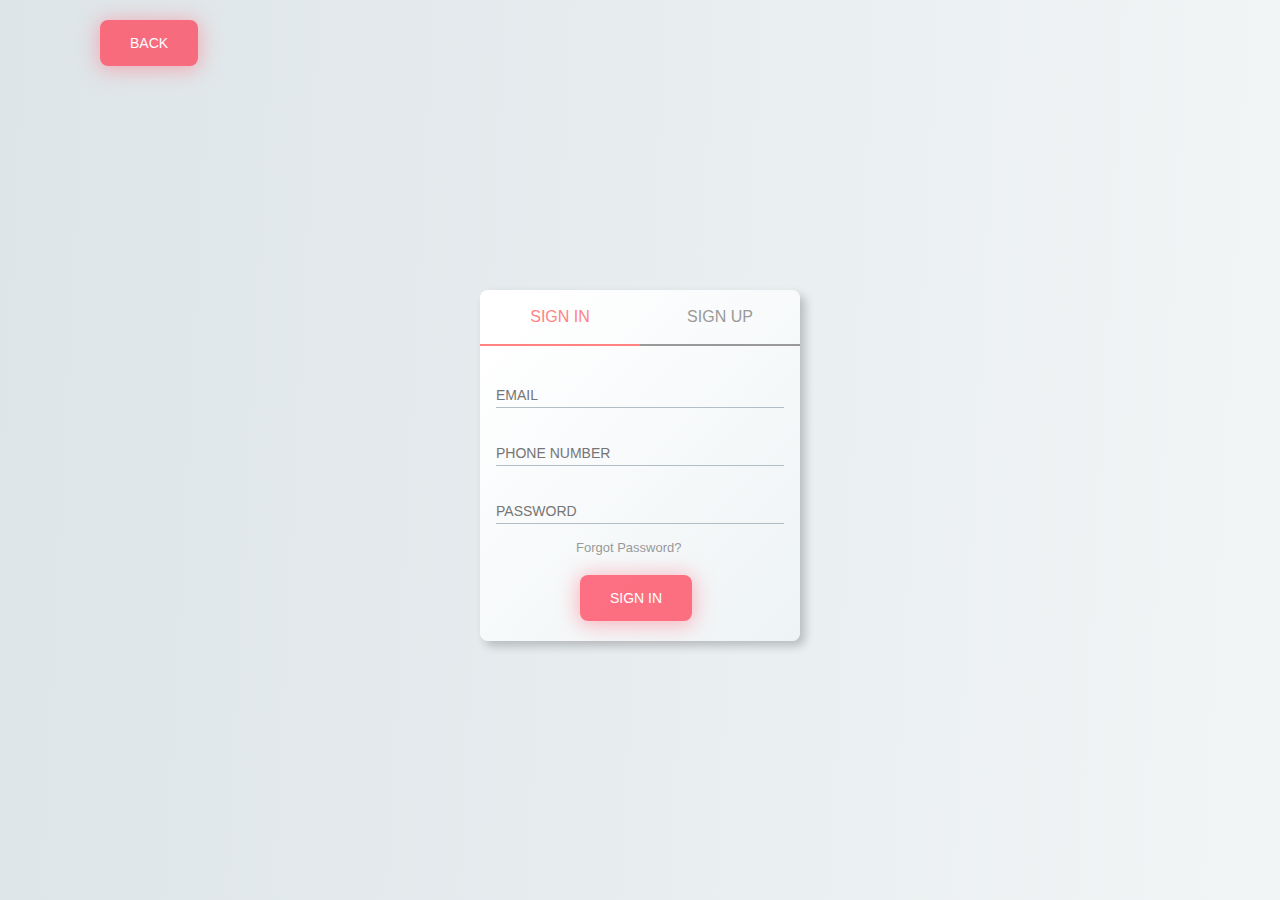
<file: signup.html>
<!DOCTYPE html>
<html lang="en">
<head>
    <meta charset="UTF-8">
    <meta name="viewport" content="width=device-width, initial-scale=1.0">
    <title>Your Title Here</title>
    <link rel="stylesheet" type="text/css" href="./signup.css">
</head>
<body>
    <div class="cont_principal">
        <div class="cont_centrar">
            <div class="cont_login">
                <form action="http://localhost/Company-Landing-Page-Tie/connect.php" method="POST">
                    <div class="cont_tabs_login">
                        <ul class='ul_tabs'>
                            <li class="active"><a href="#" onclick="sign_in()">SIGN IN</a><span class="linea_bajo_nom"></span></li>
                            <li><a href="#up" onclick="sign_up()">SIGN UP</a><span class="linea_bajo_nom"></span></li>
                        </ul>
                    </div>
                    <div class="cont_text_inputs">
                        <input type="text" class="input_form_sign" placeholder="NAME" name="name_us" />
                        <input type="email" class="input_form_sign d_block active_inp" placeholder="EMAIL" name="email_us" />
                        <input type="tel" class="input_form_sign d_block active_inp" placeholder="PHONE NUMBER" name="phone" />
                        <input type="password" class="input_form_sign d_block active_inp" placeholder="PASSWORD" name="pass_us" />
                       <!-- <input type="password" class="input_form_sign" placeholder="CONFIRM PASSWORD" name="conf_pass_us" />-->
                        <a href="#" class="link_forgot_pass d_block">Forgot Password?</a>
                        <div class="terms_and_cons d_none">
                            <p><input type="checkbox" name="terms_and_cons" /> <label for="terms_and_cons">Accept Terms and Conditions.</label></p>
                        </div>
                    </div>
                    <div class="cont_btn">
                        
                        <button class="btn_sign">SIGN IN</button>
                    </div>
                </form>
            </div>
        </div>
    </div>
    <script src="./signup.js"></script>
    <footer>
        <form action="index.html">
            <button class="btn_sign">BACK</button>
        </form>
    </footer>
</body>
</html>
</file>
<file: signup.css>
* {
    margin: 0px auto;
    padding: 0px;
    font-family: 'Open Sans', sans-serif;
  }
  .cont_principal {
    position: absolute;
    width: 100%;
    height: 100%;
  /* Rectangle 3: */
  background-image: linear-gradient(-87deg, #F2F5F6 0%, #DDE5E8 100%);
  }
  
  .cont_centrar {
    position: absolute;
    width: 320px;
    left:50%;
    top:50%;
    margin-left: -160px;
    margin-top: -160px;
  }
  
  .cont_centrar {
    position: relative;
    width: 320px;
    float: left;
    background-image: linear-gradient(-226deg, #FFFFFF 8%, #EEF3F5 100%);
  
    border-radius: 8px;
  transition: all 0.5s;
  }
  
  .cent_active {
      box-shadow: 5px 5px 10px 0px rgba(0,0,0,0.21);
  }
  
  
  .cont_tabs_login {
  position: relative;
    float: left;
    width: 100%;
  }
  
  .ul_tabs > li { 
  position: relative;
    float: left;
    width: 50%;
    list-style: none;
    text-align: center;
  
  }
  
  .ul_tabs > li > a  {  
  text-decoration: none;
  font-family: Helvetica;
  font-size: 16px;
      color: #999;
  line-height: 14px;
  padding: 20px ;
  display: block;
  transition: all 0.5s;
  }
  
    .ul_tabs > .active > a  {  
  color: #FF8383;
  
  }
  
  .linea_bajo_nom {
    position: relative;
    width: 100%;
    float: left;
    background-color: #999;
    height: 2px;
  }
  
  .active .linea_bajo_nom {
    position: relative;
    width: 100%;
    float: left;
  background-color: #FF8383;
  height: 2px;
  }
  
  .cont_text_inputs {
  position: relative;
    float: left;
    width: 100%;
    margin-top: 20px;
  }
  
  .input_form_sign {
    position: relative;
    float: left;
    width: 90%;
    border: none;
    border-bottom: 1px solid #B0BEC5 ;
    background-color: transparent;
    font-size: 14px;
    outline: none;
    transition: all 0.5s;
      height: 0px;
      margin: 0px;
      padding: 0px;  
  opacity: 0;
  display: none;
  }
  
  .active_inp {
    margin: 5% 5% ;  
    padding: 10px 0px;
    opacity: 1;
  height: 5px;
  }
  
  
  
  .input_form_sign:focus {
    border-bottom: 1px solid #FF8383 ;}
  
  .link_forgot_pass {
  position: relative;
    margin-top: 0px;
    margin-left: 30%;
    text-decoration: none;
    color: #999;
    font-size: 13px;
    display: none;
    float: left;
    transition: all 0.5s;
  }
  .cont_btn {
    position: relative;
    float: left;
  }
  
  .btn_sign {
    background: rgba(255,64,88,0.74);
    box-shadow: 0px 2px 20px 2px rgba(255,114,132,0.50);
    border-radius: 8px;
    padding: 15px 30px;
    border: none;
    color: #fff;
    font-size: 14px;
    position: relative;  
    float: left;
    margin-left: 100px;
    margin-top: 20px;
    margin-bottom: 20px;
    cursor: pointer;
  }
  
  .terms_and_cons {
    width: 70%;  
    color: #999;
    font-size: 13px;
    transition: all 0.5s;
  }
  
  .d_none {
    display: none;
  }
  
  .d_block {
    display: block;
  }
  
  .cont_text_inputs > input:nth-child(1){
    transition-delay: 0.2s;
  }
  
  .cont_text_inputs > input:nth-child(2){
    transition-delay: 0.4s;
  }
  .cont_text_inputs > input:nth-child(3){
    transition-delay: 0.6s;
  }
  .cont_text_inputs > input:nth-child(4){
    transition-delay: 0.8s;
  }
</file>
